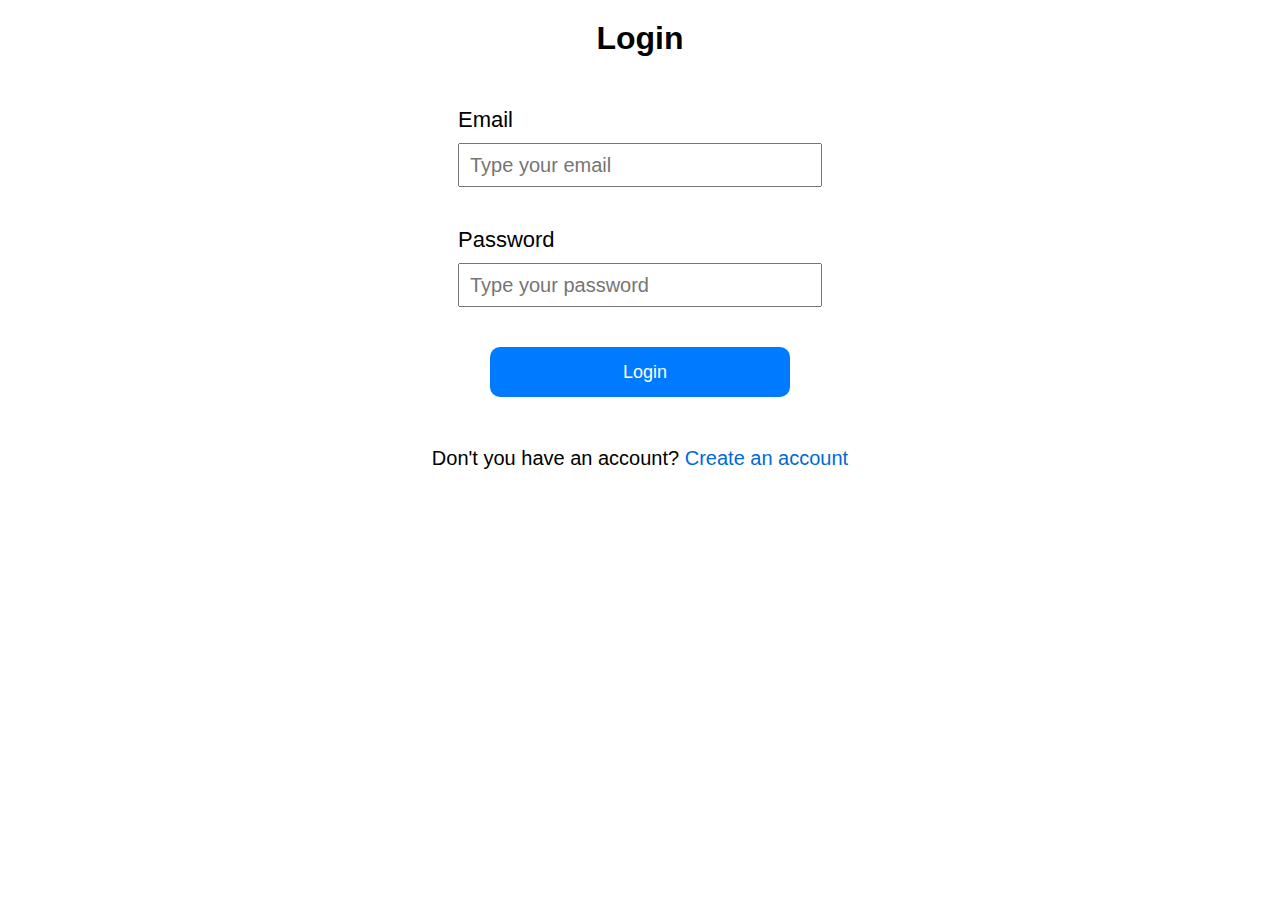
<file: login.html>
<!DOCTYPE html>
<html lang="en">
<head>
  <meta charset="UTF-8">
  <meta name="viewport" content="width=device-width, initial-scale=1.0">

  <link rel="preconnect" href="https://fonts.googleapis.com">
  <link rel="preconnect" href="https://fonts.gstatic.com" crossorigin>
  <link href="https://fonts.googleapis.com/css2?family=Montserrat:ital,wght@0,100..900;1,100..900&display=swap" rel="stylesheet">
  <link href="https://fonts.googleapis.com/css2?family=Material+Symbols+Outlined" rel="stylesheet" />

  <link href="/style/styles.css" rel="stylesheet">
  <link href="/style/auth.css" rel="stylesheet">

  <title>Login</title>
</head>
<body>
  <h1>Login</h1>

  <form>
    <div class="field">
      <label for="email">
        Email
      </label>
      <input type="email" id="email" placeholder="Type your email">
    </div>

    <div class="field">
      <label for="pwd">
        Password
      </label>
      <input type="password" id="pwd" placeholder="Type your password">
    </div>

    <input type="button" value="Login" id="button">
  </form>

  <div>
    <p>Don't you have an account? <a href="/register.html">Create an account</a></p>
  </div>

  <script type="module" src="/script/login.js"></script>
</body>
</html>
</file>
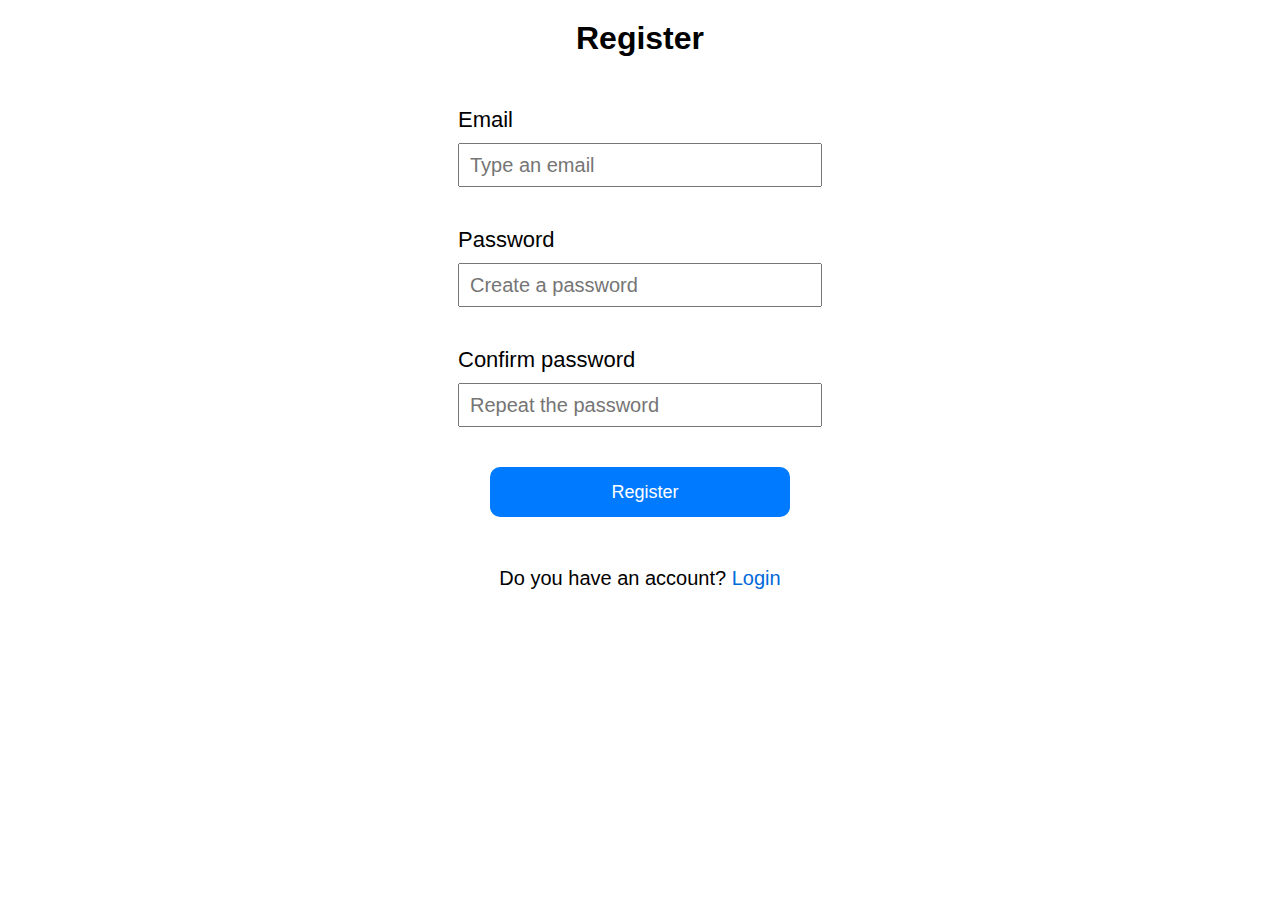
<file: register.html>
<!DOCTYPE html>
<html lang="en">
<head>
  <meta charset="UTF-8">
  <meta name="viewport" content="width=device-width, initial-scale=1.0">

  <link rel="preconnect" href="https://fonts.googleapis.com">
  <link rel="preconnect" href="https://fonts.gstatic.com" crossorigin>
  <link href="https://fonts.googleapis.com/css2?family=Montserrat:ital,wght@0,100..900;1,100..900&display=swap" rel="stylesheet">
  <link href="https://fonts.googleapis.com/css2?family=Material+Symbols+Outlined" rel="stylesheet" />

  <link href="/style/styles.css" rel="stylesheet">
  <link href="/style/auth.css" rel="stylesheet">

  <title>Register</title>
</head>
<body>
  <h1>Register</h1>

  <form>
    <div class="field">
      <label for="email">Email</label>
      <input type="email" id="email" placeholder="Type an email">
    </div>

    <div class="field">
      <label for="pwd">Password</label>
      <input type="password" id="pwd" placeholder="Create a password">
    </div>

    <div class="field">
      <label for="cpwd">Confirm password</label>
      <input type="password" id="cpwd" placeholder="Repeat the password">
    </div>

    <input type="button" id="button" value="Register">
  </form>

  <div>
    <p>Do you have an account? <a href="/login.html">Login</a></p>
  </div>

  <script type="module" src="/script/register.js"></script>
</body>
</html>
</file>
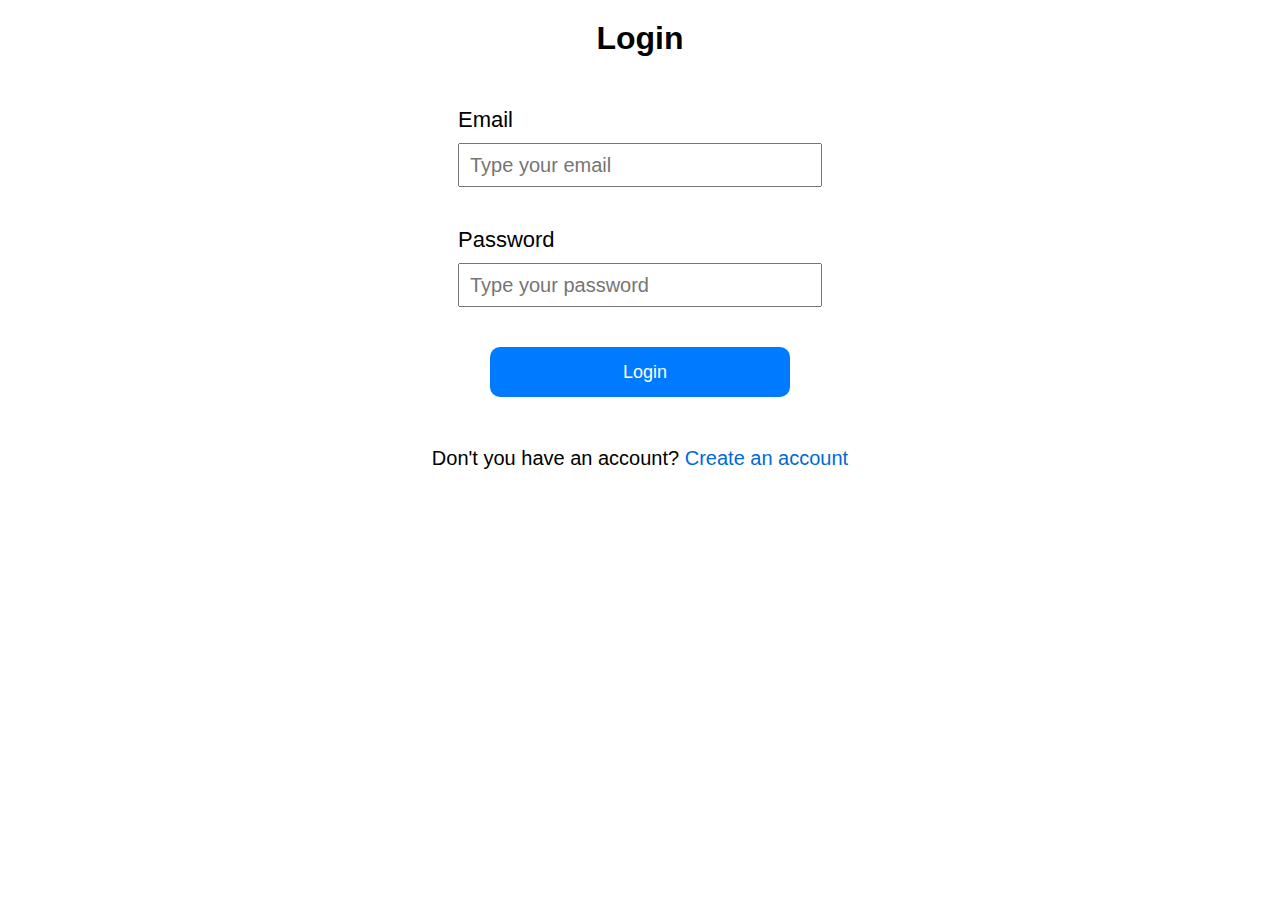
<file: public/login.html>
<!DOCTYPE html>
<html lang="en">
<head>
  <meta charset="UTF-8">
  <meta name="viewport" content="width=device-width, initial-scale=1.0">

  <link rel="preconnect" href="https://fonts.googleapis.com">
  <link rel="preconnect" href="https://fonts.gstatic.com" crossorigin>
  <link href="https://fonts.googleapis.com/css2?family=Montserrat:ital,wght@0,100..900;1,100..900&display=swap" rel="stylesheet">
  <link href="https://fonts.googleapis.com/css2?family=Material+Symbols+Outlined" rel="stylesheet" />

  <link href="./style/styles.css" rel="stylesheet">
  <link href="./style/auth.css" rel="stylesheet">

  <title>Login</title>
</head>
<body>
  <h1>Login</h1>

  <form>
    <div class="field">
      <label for="email">
        Email
      </label>
      <input type="email" id="email" placeholder="Type your email">
    </div>

    <div class="field">
      <label for="pwd">
        Password
      </label>
      <input type="password" id="pwd" placeholder="Type your password">
    </div>

    <input type="button" value="Login" id="button">
  </form>

  <div>
    <p>Don't you have an account? <a href="./register.html">Create an account</a></p>
  </div>

  <script type="module" src="./script/login.js"></script>
</body>
</html>
</file>
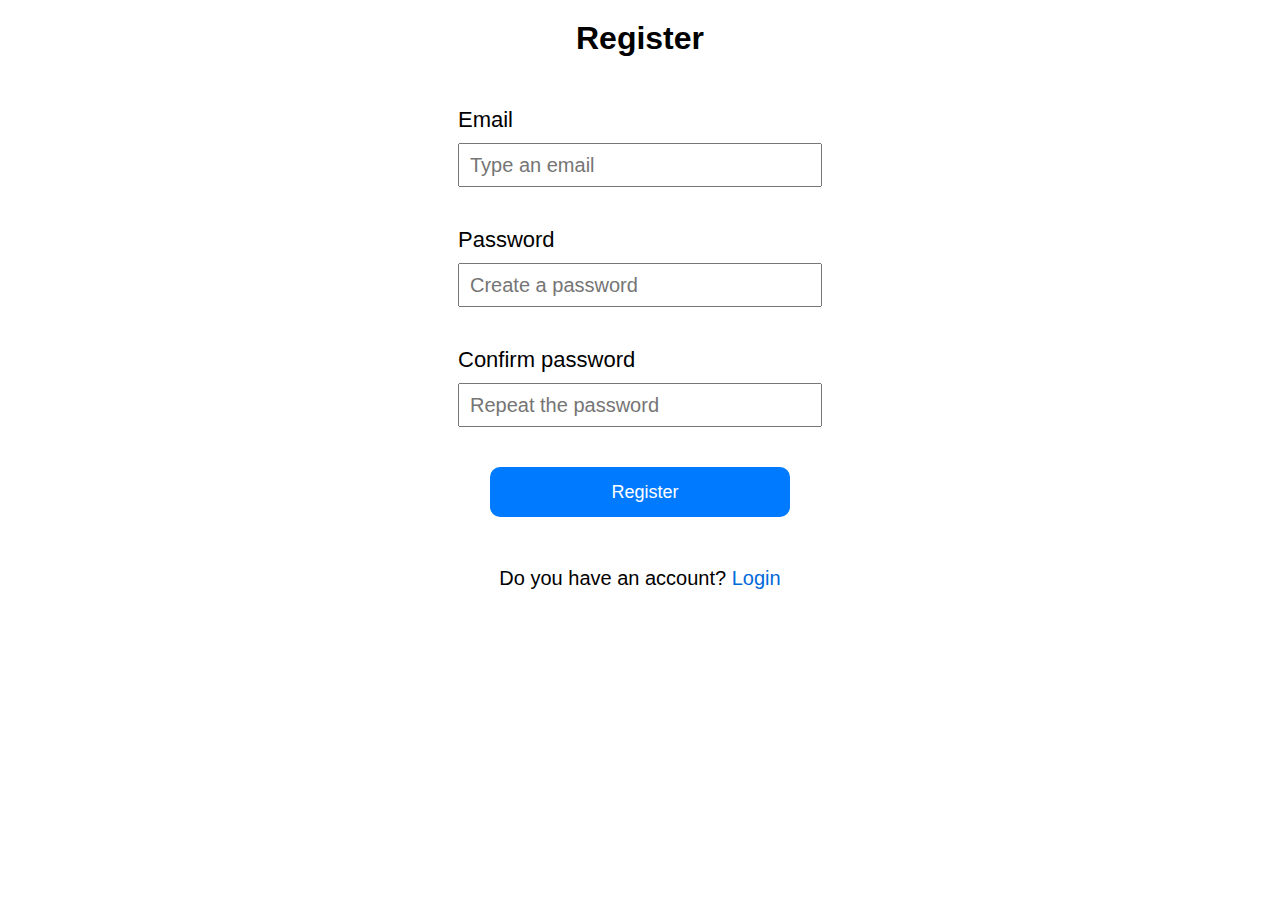
<file: public/register.html>
<!DOCTYPE html>
<html lang="en">
<head>
  <meta charset="UTF-8">
  <meta name="viewport" content="width=device-width, initial-scale=1.0">

  <link rel="preconnect" href="https://fonts.googleapis.com">
  <link rel="preconnect" href="https://fonts.gstatic.com" crossorigin>
  <link href="https://fonts.googleapis.com/css2?family=Montserrat:ital,wght@0,100..900;1,100..900&display=swap" rel="stylesheet">
  <link href="https://fonts.googleapis.com/css2?family=Material+Symbols+Outlined" rel="stylesheet" />

  <link href="./style/styles.css" rel="stylesheet">
  <link href="./style/auth.css" rel="stylesheet">

  <title>Register</title>
</head>
<body>
  <h1>Register</h1>

  <form>
    <div class="field">
      <label for="email">Email</label>
      <input type="email" id="email" placeholder="Type an email">
    </div>

    <div class="field">
      <label for="pwd">Password</label>
      <input type="password" id="pwd" placeholder="Create a password">
    </div>

    <div class="field">
      <label for="cpwd">Confirm password</label>
      <input type="password" id="cpwd" placeholder="Repeat the password">
    </div>

    <input type="button" id="button" value="Register">
  </form>

  <div>
    <p>Do you have an account? <a href="./login.html">Login</a></p>
  </div>

  <script type="module" src="./script/register.js"></script>
</body>
</html>
</file>
<file: style/styles.css>
:root {
  /* COLOR */
  --white: #fff;
  --primaryGray: #dadbdb;
  --secondaryGray: #c9cacc;
  --primaryRed: #dc3545;
  --secondaryRed: #c82333;
  --primaryGreen: #28a745;
  --secondaryGreen: #218838;
  --primaryBlue: #007bff;
  --secondaryBlue: #0069d9;


  /* FONT */
  --fontFamily: "Montserrat", sans-serif;
}

/* *------------Elements------------ */
* {
  margin: 0;
  padding: 0;
}

html {
  font-size: 62.5%;
}

header {
  width: 100rem;

  position: relative;
  text-align: center;
}

body {
  font-family: var(--fontFamily);
  font-size: 16px; /* 1rem = 10px */
  margin-top: 2rem;
  gap: 5rem;

  display: flex;
  flex-direction: column;
  align-items: center;
}

input {
  align-self: center;

  padding-left: 10px;
  width: 30rem;
  height: 3rem;
  font-size: 1.8rem;
}

td {
  border: 1px var(--white) solid;
  text-align: center;
}

button {
  width: 10rem;
  height: 5rem;
  border-radius: 1rem;
  font-size: 1.8rem;
  gap: 1rem;

  display: flex;
  justify-content: center;
  align-items: center;
  border-style: none;
  cursor: pointer;

  background-color: #9af8ea;
}

button:hover {
  background-color: #74d2c5;
}

/* *------------Classes------------ */
.createTask {
  display: flex;
  justify-content: center;

  gap: 2rem;
  margin-bottom: 3rem;
}

.taskOptions {
  display: flex;
  justify-content: space-between;
}

.table {
  width: 100rem;
  margin-bottom: 3rem;

  text-align: center;
}

.headers, .task {
  background-color: var(--primaryGray);
  border: 1px solid var(--white);
  padding: 1rem;

  display: grid;
  grid-template-columns: repeat(3, 1fr);
  align-items: center;
  justify-items: center;
}

.task:hover {
  background-color: var(--secondaryGray);
}

.deleteButton {
  color: var(--white);
  background-color: var(--primaryRed);

  align-self: center;
}

.deleteButton:hover {
  background-color: var(--secondaryRed);
}

/* *------------IDs------------ */
#signOutButton {
  position: absolute;
  top: 0;
  right: 0;

  color: var(--white);
  background-color: var(--primaryRed);
}

#signOutButton:hover {
  background-color: var(--secondaryRed);
}

#addButton {
  color: var(--white);
  background-color: var(--primaryGreen);
}

#addButton:hover {
  background-color: var(--secondaryGreen);
}

#saveButton {
  color: var(--white);
  background-color: var(--primaryBlue);
}

#saveButton:hover {
  background-color: var(--secondaryBlue);
}
</file>
<file: style/auth.css>
form {
  display: flex;
  flex-direction: column;
  justify-content: center;
}

label {
  display: block;

  font-size: 2.2rem;
  margin-bottom: 1rem;
}

input {
  font-size: 2rem;
  width: 35rem;
  padding-top: 0.5rem;
  padding-bottom: 0.5rem;
}

p {
  font-size: 2rem;
}

a {
  text-decoration: none;
  color: #0069d9;
}

.field {
  margin-bottom: 4rem;
}

#button {
  width: 30rem;
  height: 5rem;
  border-radius: 1rem;
  font-size: 1.8rem;

  border-style: none;
  cursor: pointer;

  color: #fff;
  background-color: #007bff;
}

#button:hover {
  background-color: #0069d9;
}
</file>
<file: public/style/styles.css>
:root {
  /* COLOR */
  --white: #fff;
  --primaryGray: #dadbdb;
  --secondaryGray: #c9cacc;
  --primaryRed: #dc3545;
  --secondaryRed: #c82333;
  --primaryGreen: #28a745;
  --secondaryGreen: #218838;
  --primaryBlue: #007bff;
  --secondaryBlue: #0069d9;


  /* FONT */
  --fontFamily: "Montserrat", sans-serif;
}

/* *------------Elements------------ */
* {
  margin: 0;
  padding: 0;
}

html {
  font-size: 62.5%;
}

header {
  width: 100rem;

  position: relative;
  text-align: center;
}

body {
  font-family: var(--fontFamily);
  font-size: 16px; /* 1rem = 10px */
  margin-top: 2rem;
  gap: 5rem;

  display: flex;
  flex-direction: column;
  align-items: center;
}

input {
  align-self: center;

  padding-left: 10px;
  width: 30rem;
  height: 3rem;
  font-size: 1.8rem;
}

td {
  border: 1px var(--white) solid;
  text-align: center;
}

button {
  width: 10rem;
  height: 5rem;
  border-radius: 1rem;
  font-size: 1.8rem;
  gap: 1rem;

  display: flex;
  justify-content: center;
  align-items: center;
  border-style: none;
  cursor: pointer;

  background-color: #9af8ea;
}

button:hover {
  background-color: #74d2c5;
}

/* *------------Classes------------ */
.createTask {
  display: flex;
  justify-content: left;

  gap: 2rem;
  margin-bottom: 3rem;
}

.table {
  width: 100rem;
  margin-bottom: 3rem;

  text-align: center;
}

.headers, .task {
  background-color: var(--primaryGray);
  border: 1px solid var(--white);
  padding: 1rem;

  display: grid;
  grid-template-columns: repeat(3, 1fr);
  align-items: center;
  justify-items: center;
}

.task:hover {
  background-color: var(--secondaryGray);
}

.deleteButton {
  color: var(--white);
  background-color: var(--primaryRed);

  align-self: center;
}

.deleteButton:hover {
  background-color: var(--secondaryRed);
}

/* *------------IDs------------ */
#signOutButton {
  position: absolute;
  top: 0;
  right: 0;

  color: var(--white);
  background-color: var(--primaryRed);
}

#signOutButton:hover {
  background-color: var(--secondaryRed);
}

#addButton {
  color: var(--white);
  background-color: var(--primaryGreen);
}

#addButton:hover {
  background-color: var(--secondaryGreen);
}
</file>
<file: public/style/auth.css>
form {
  display: flex;
  flex-direction: column;
  justify-content: center;
}

label {
  display: block;

  font-size: 2.2rem;
  margin-bottom: 1rem;
}

input {
  font-size: 2rem;
  width: 35rem;
  padding-top: 0.5rem;
  padding-bottom: 0.5rem;
}

p {
  font-size: 2rem;
}

a {
  text-decoration: none;
  color: #0069d9;
}

.field {
  margin-bottom: 4rem;
}

#button {
  width: 30rem;
  height: 5rem;
  border-radius: 1rem;
  font-size: 1.8rem;

  border-style: none;
  cursor: pointer;

  color: #fff;
  background-color: #007bff;
}

#button:hover {
  background-color: #0069d9;
}
</file>
